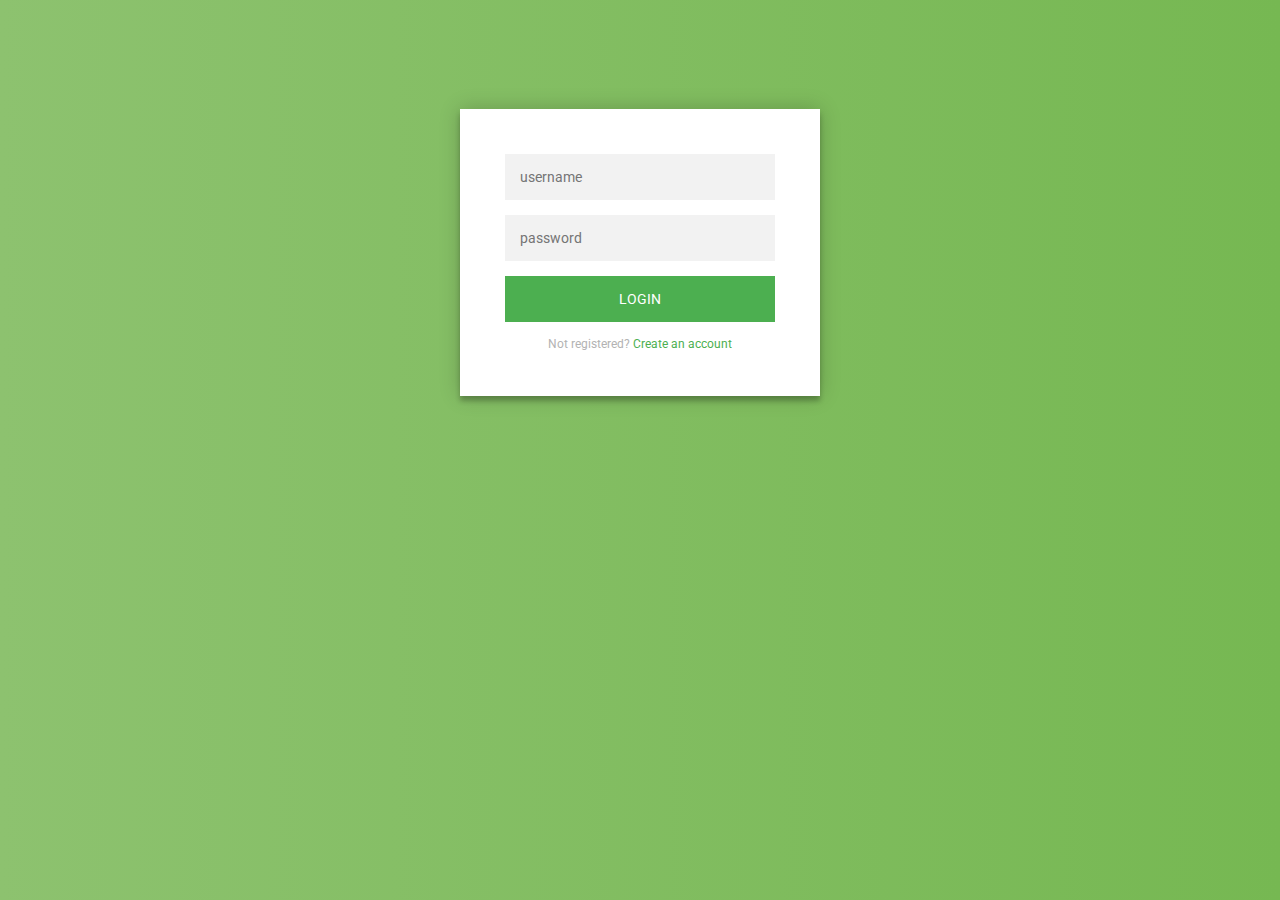
<file: assets/index.html>
<!DOCTYPE html>
<html lang="en" >

<head>
  <meta charset="UTF-8">
  <title>Flat HTML5/CSS3 Login Form</title>
  
  
  
      <link rel="stylesheet" href="css/style.css">

  
</head>

<body>

  <div class="login-page">
  <div class="form">
    <form class="register-form">
      <input type="text" placeholder="name"/>
      <input type="password" placeholder="password"/>
      <input type="text" placeholder="email address"/>
      <button>create</button>
      <p class="message">Already registered? <a href="#">Sign In</a></p>
    </form>
    <form class="login-form">
      <input type="text" placeholder="username"/>
      <input type="password" placeholder="password"/>
      <button>login</button>
      <p class="message">Not registered? <a href="#">Create an account</a></p>
    </form>
  </div>
</div>
  <script src='http://cdnjs.cloudflare.com/ajax/libs/jquery/2.1.3/jquery.min.js'></script>

  

    <script  src="js/index.js"></script>




</body>

</html>
</file>
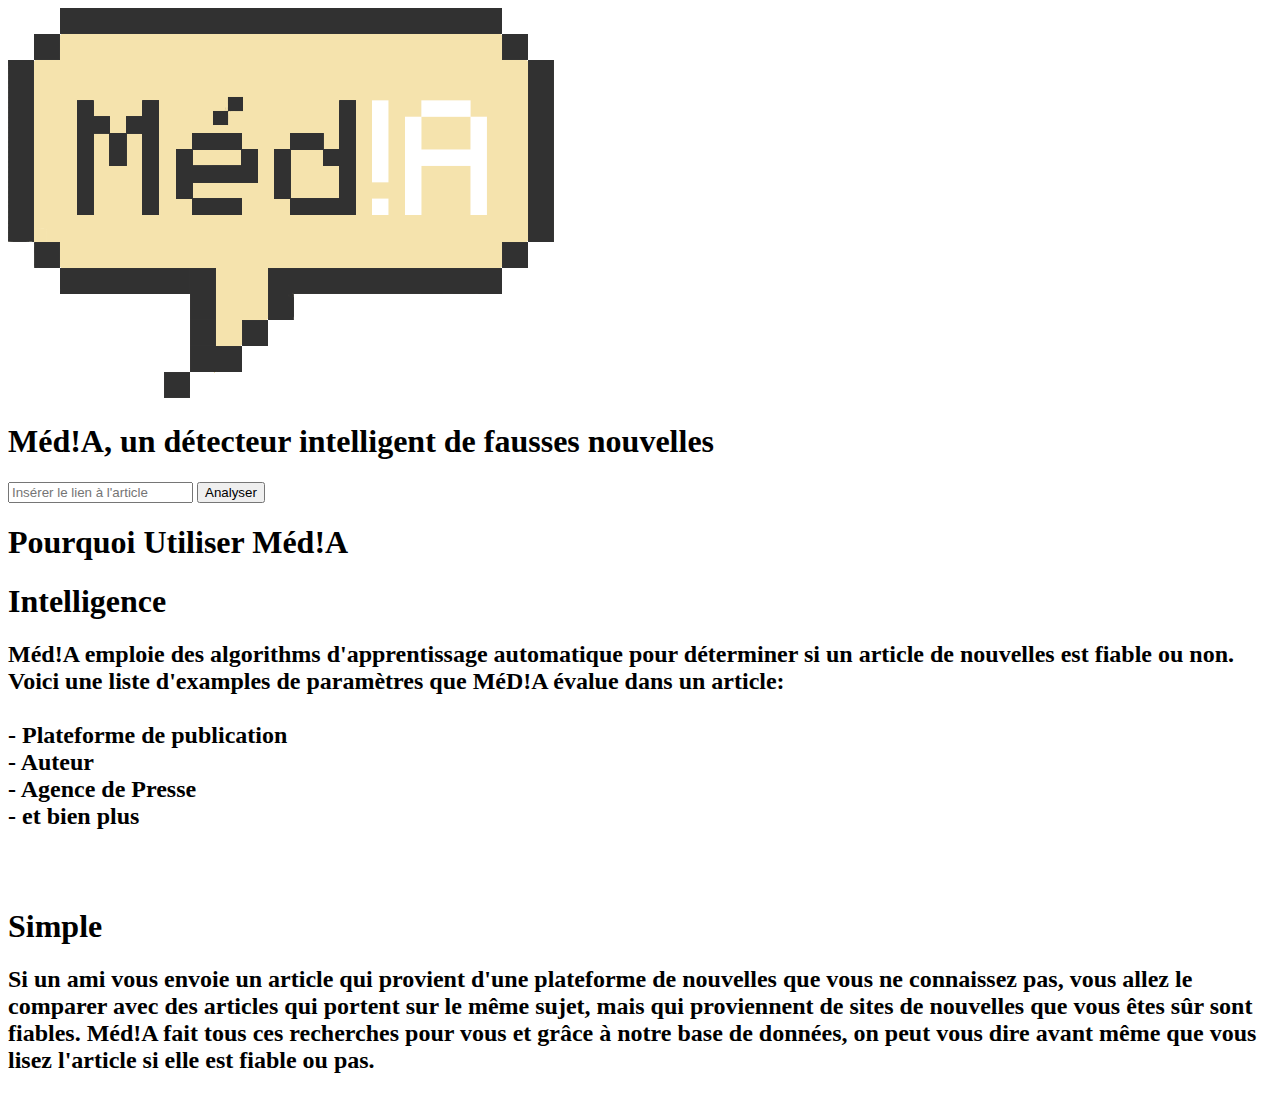
<file: html/index.html>
<!DOCTYPE html>

<html lang="fr">
<meta name="language" content="fr" />
	<head>
		<meta charset="UTF-8" />
		<meta name="language" content="fr" />
		<title>Méd!A</title>
		<link rel="stylesheet" type="text/css" href="/css/style.css" />
		<link href="https://fonts.googleapis.com/css?family=Roboto:300" rel="stylesheet">
		<script type="text/javascript" src="/js/script.js"></script>
	</head>
	<body>
		<div class="loginPage">
			<div class="form" role="main" >
				<form>
					<img id="logo" src="/assets/Media.png" alt="Media">
					<h1 class="quote">Méd!A, un détecteur intelligent de fausses nouvelles</h1>
					<!--|||||||||||||||||||||||||||||||||||||||||||||||||||||||||||||||||||||||||||||||||||||||||||||||||-->
					<div id="p1" >
						<label>
							<input type="text" id="link" placeholder = "Insérer le lien à l'article">
						</label>
						<input type="button" class="button" value="Analyser" onclick="hideDiv('analyse')"/>
					</div>
					<!--|||||||||||||||||||||||||||||||||||||||||||||||||||||||||||||||||||||||||||||||||||||||||||||||||-->
					<div id="p2" style="display: none">
						<h1 id="YN">
						</h1>
						<h1 class="title" id="score"></h1>
						<h2 class="bodyText" id="failDetail"></h2>
						<input id = "btn" type="button" class="button" value="Retour" onclick="hideDiv('retourner')"/>
					</div>
					<!--|||||||||||||||||||||||||||||||||||||||||||||||||||||||||||||||||||||||||||||||||||||||||||||||||-->
				</form>
			</div>
		</div>
	<div class="breakPage">
		<h1 class="title">Pourquoi Utiliser Méd!A</h1>
	</div>
		<div class="background">
			<div class="infoPage">
					<h1 class="label">Intelligence</h1>
					<h2 class="bodyText">Méd!A emploie des algorithms d'apprentissage automatique pour déterminer si
					un article de nouvelles est fiable ou non. Voici une liste d'examples de paramètres que MéD!A
					évalue dans un article:<br><br>
					- Plateforme de publication<br>
					- Auteur<br>
					- Agence de Presse<br>
						<span class="temp">- et bien plus</span></h2><br><br>

					<h1 class="label">Simple</h1>
					<h2 class="bodyText">Si un ami vous envoie un article qui provient d'une plateforme de nouvelles
					que vous ne connaissez pas, vous allez le comparer avec des articles qui portent sur le même sujet,
					mais qui proviennent de sites de nouvelles que vous êtes sûr sont fiables. Méd!A fait tous ces
					recherches pour vous et grâce à notre base de données, on peut vous dire avant même que vous
					lisez l'article si elle est fiable ou pas.</h2>
			</div>
		</div>
	</body>
</html>
</file>
<file: assets/css/style.css>
@import url(https://fonts.googleapis.com/css?family=Roboto:300);

.login-page {
  width: 360px;
  padding: 8% 0 0;
  margin: auto;
}
.form {
  position: relative;
  z-index: 1;
  background: #FFFFFF;
  max-width: 360px;
  margin: 0 auto 100px;
  padding: 45px;
  text-align: center;
  box-shadow: 0 0 20px 0 rgba(0, 0, 0, 0.2), 0 5px 5px 0 rgba(0, 0, 0, 0.24);
}
.form input {
  font-family: "Roboto", sans-serif;
  outline: 0;
  background: #f2f2f2;
  width: 100%;
  border: 0;
  margin: 0 0 15px;
  padding: 15px;
  box-sizing: border-box;
  font-size: 14px;
}
.form button {
  font-family: "Roboto", sans-serif;
  text-transform: uppercase;
  outline: 0;
  background: #4CAF50;
  width: 100%;
  border: 0;
  padding: 15px;
  color: #FFFFFF;
  font-size: 14px;
  -webkit-transition: all 0.3 ease;
  transition: all 0.3 ease;
  cursor: pointer;
}
.form button:hover,.form button:active,.form button:focus {
  background: #43A047;
}
.form .message {
  margin: 15px 0 0;
  color: #b3b3b3;
  font-size: 12px;
}
.form .message a {
  color: #4CAF50;
  text-decoration: none;
}
.form .register-form {
  display: none;
}
.container {
  position: relative;
  z-index: 1;
  max-width: 300px;
  margin: 0 auto;
}
.container:before, .container:after {
  content: "";
  display: block;
  clear: both;
}
.container .info {
  margin: 50px auto;
  text-align: center;
}
.container .info h1 {
  margin: 0 0 15px;
  padding: 0;
  font-size: 36px;
  font-weight: 300;
  color: #1a1a1a;
}
.container .info span {
  color: #4d4d4d;
  font-size: 12px;
}
.container .info span a {
  color: #000000;
  text-decoration: none;
}
.container .info span .fa {
  color: #EF3B3A;
}
body {
  background: #76b852; /* fallback for old browsers */
  background: -webkit-linear-gradient(right, #76b852, #8DC26F);
  background: -moz-linear-gradient(right, #76b852, #8DC26F);
  background: -o-linear-gradient(right, #76b852, #8DC26F);
  background: linear-gradient(to left, #76b852, #8DC26F);
  font-family: "Roboto", sans-serif;
  -webkit-font-smoothing: antialiased;
  -moz-osx-font-smoothing: grayscale;      
}
</file>
<file: css/style.css>
html {
	font-family: "Comic Sans MS"
}
</file>
